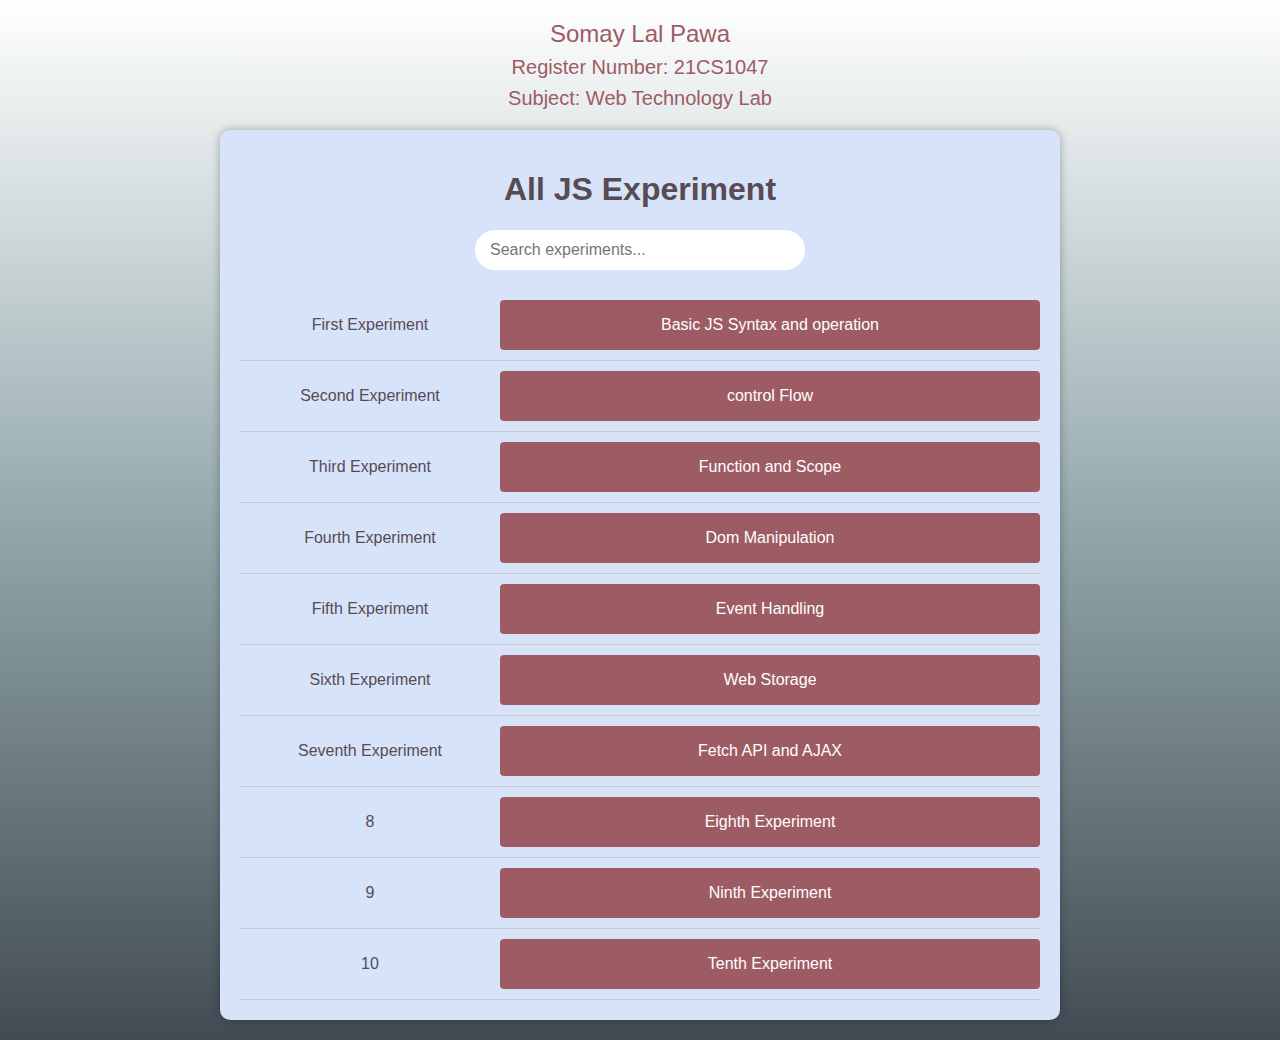
<file: jsproject/index.html>
<!DOCTYPE html>
<html lang="en">
<head>
    <meta charset="UTF-8">
    <meta name="viewport" content="width=device-width, initial-scale=1.0">
    <title>Full JS File</title>
    <link rel="stylesheet" href="style.css">
    <script src="script.js" defer></script>
</head>
<body>
    <div class="personal-info">
        <p style="font-size: 24px;">Somay Lal Pawa</p> 
        <p>Register Number: 21CS1047</p>
        <p>Subject: Web Technology Lab</p>
    </div>
    <div class="container">
        <h1>All JS Experiment</h1>
        <div class="search-container">
            <input type="text" id="searchInput" class="search-input" placeholder="Search experiments...">
        </div>
        <div class="experiment-info" id="experimentInfo">
            <div class="experiment-row">
                <p>First Experiment  </p>
                <button onclick="window.location.href='index1.html'">Basic JS Syntax and operation</button>
            </div>
            <div class="experiment-row">
                <p>Second Experiment </p>
                <button onclick="window.location.href='index2.html'">control Flow</button>
            </div>
            <div class="experiment-row">
                <p>Third Experiment  </p>
                <button onclick="window.location.href='index3.html'">Function and Scope</button>
            </div>
            <div class="experiment-row">
                <p>Fourth Experiment  </p>
                <button onclick="window.location.href='index4.html'">Dom Manipulation</button>
            </div>
            <div class="experiment-row">
                <p>Fifth Experiment  </p>
                <button onclick="window.location.href='index5.html'">Event Handling</button>
            </div>
            <div class="experiment-row">
                <p>Sixth Experiment</p>
                <button onclick="window.location.href='index6.html'">Web Storage</button>
            </div>
            <div class="experiment-row">
                <p>Seventh Experiment</p>
                <button onclick="window.location.href='index7.html'">Fetch API and AJAX</button>
            </div>
            <div class="experiment-row">
                <p>8</p>
                <button onclick="window.location.href='index8.html'">Eighth Experiment</button>
            </div>
            <div class="experiment-row">
                <p>9</p>
                <button onclick="window.location.href='index9.html'">Ninth Experiment</button>
            </div>
            <div class="experiment-row">
                <p>10</p>
                <button onclick="window.location.href='index10.html'">Tenth Experiment</button>
            </div>
        </div>
    </div>
</body>
</html>
</file>
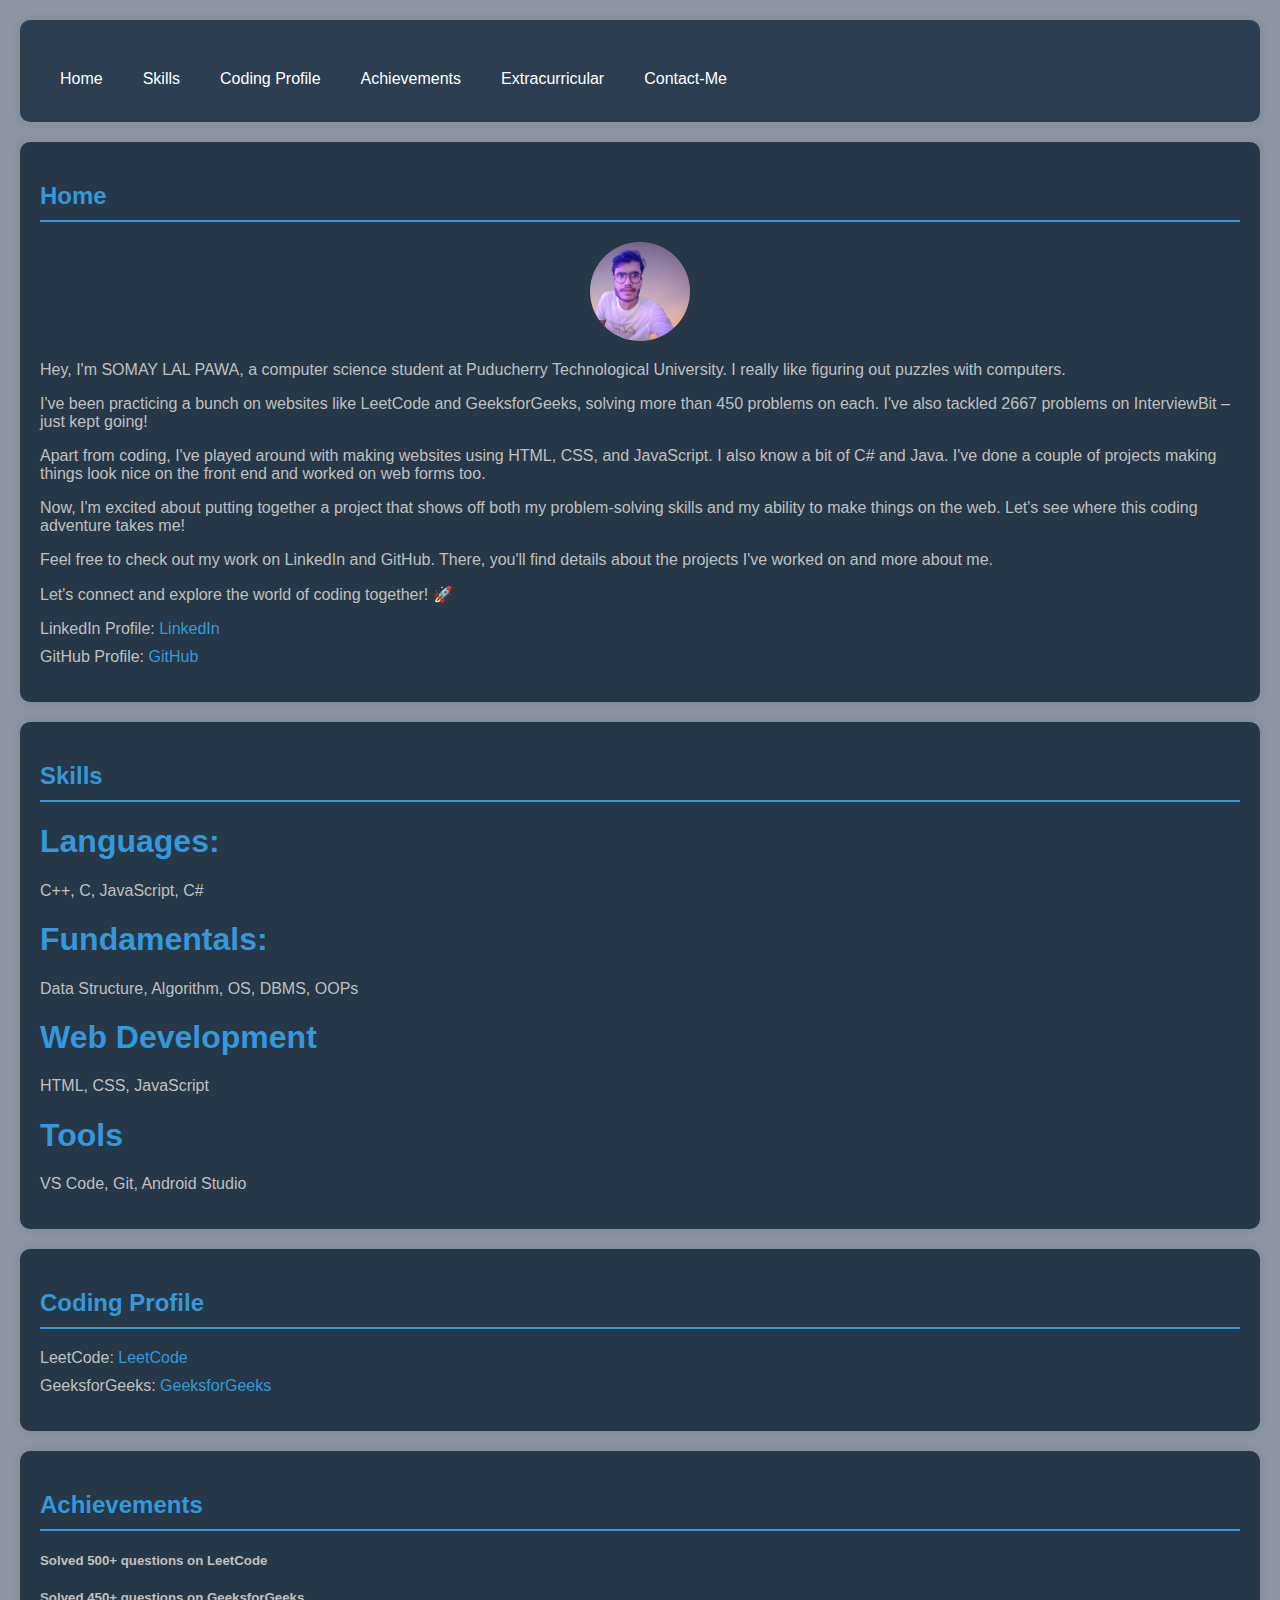
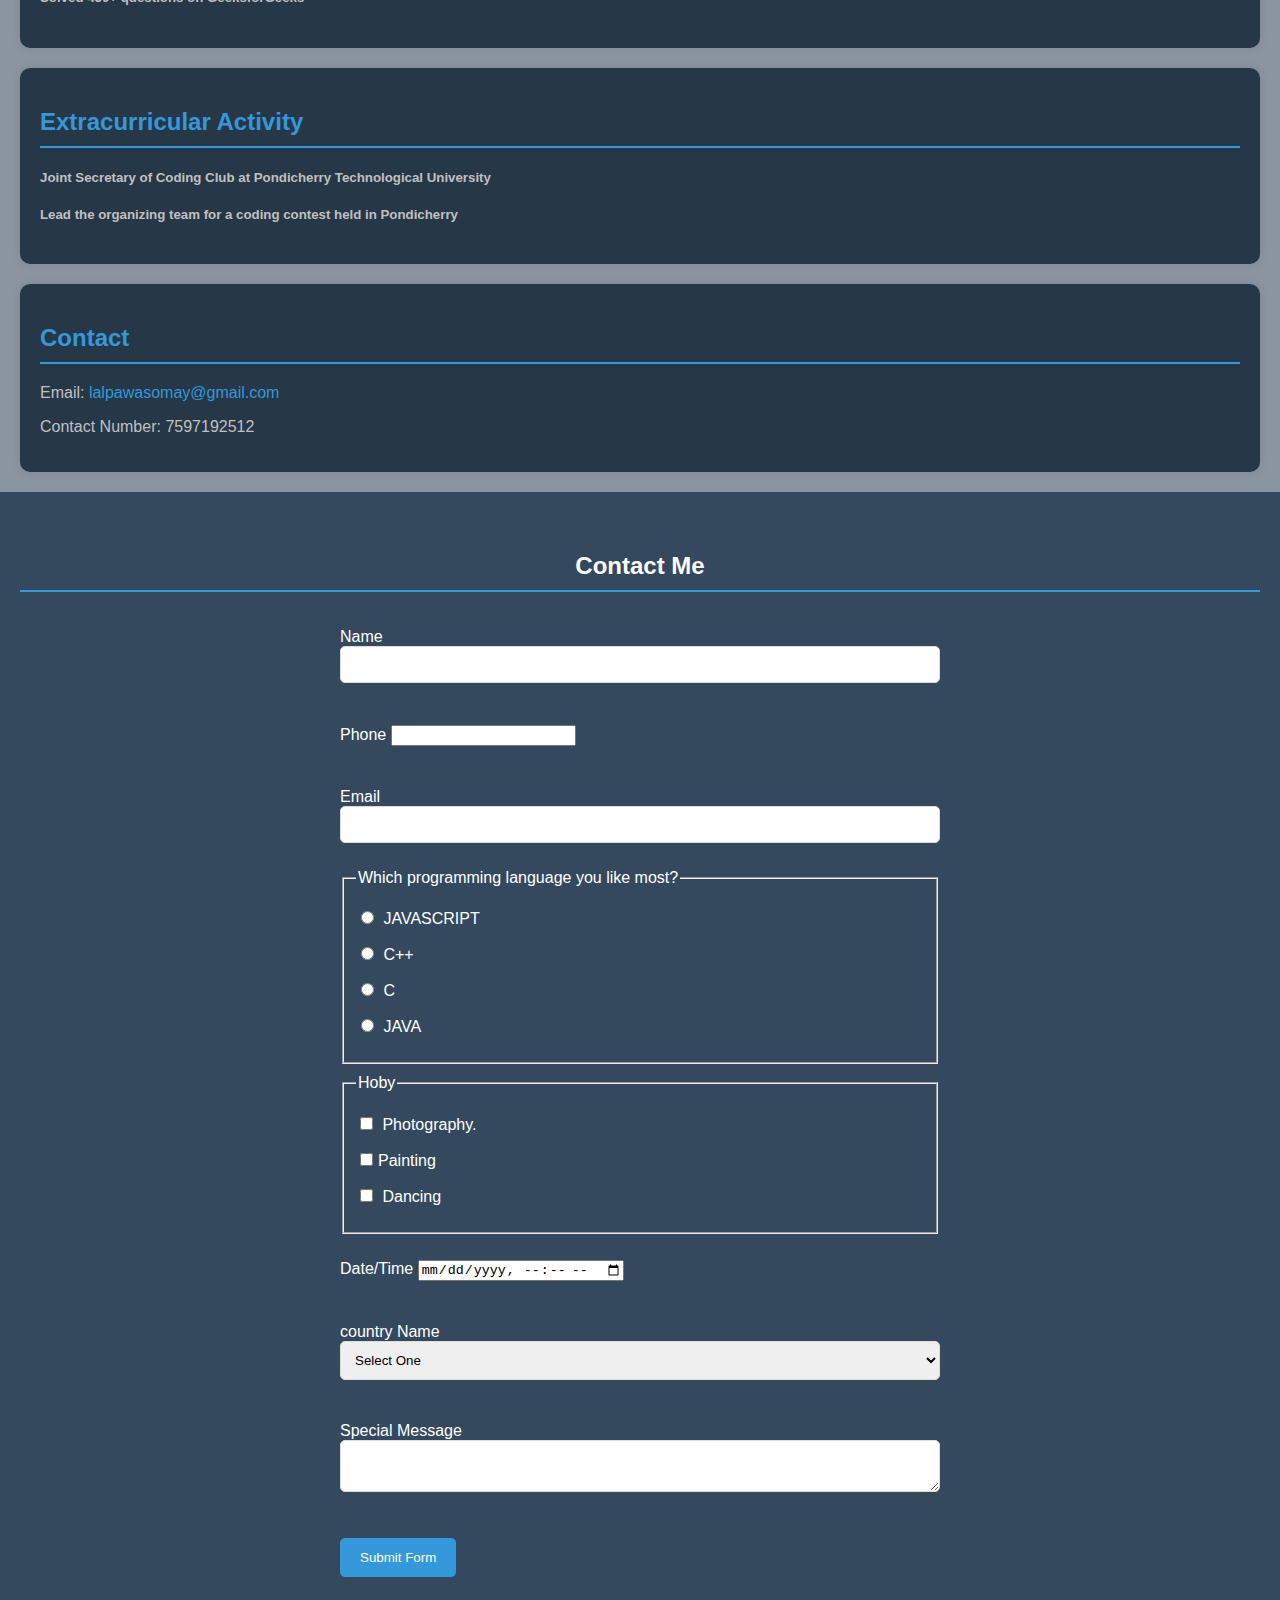
<file: protfollio/index.html>
<!DOCTYPE html>
<html lang="en">
<head>
    <meta charset="UTF-8">
    <meta name="viewport" content="width=device-width, initial-scale=1.0">
    <link rel="stylesheet" href="style.css">
    <title>Somay-Lal-Pawa - Portfolio</title>
</head>
<body>
    <nav>
        <ul>
            <li><a href="#home">Home</a></li>
            <li><a href="#skills">Skills</a></li>
            <li><a href="#coding-profile">Coding Profile</a></li>
            <li><a href="#achievements">Achievements</a></li>
            <li><a href="#extracurricular">Extracurricular</a></li>
            <li><a href="#contact">Contact-Me</a></li>
        </ul>
    </nav>

    <section id="home" class="content-section">
        <h2>Home</h2>
        <img src="21CS1047.jpg" alt="Your Photo">
        <p>Hey, I'm SOMAY LAL PAWA, a computer science student at Puducherry Technological University. I really like figuring out puzzles with computers.</p>

        <p>I've been practicing a bunch on websites like LeetCode and GeeksforGeeks, solving more than 450 problems on each. I've also tackled 2667 problems on InterviewBit – just kept going!</p>
        <p>Apart from coding, I've played around with making websites using HTML, CSS, and JavaScript. I also know a bit of C# and Java. I've done a couple of projects making things look nice on the front end and worked on web forms too.</p>
        <p>Now, I'm excited about putting together a project that shows off both my problem-solving skills and my ability to make things on the web. Let's see where this coding adventure takes me!</p>
        <p>Feel free to check out my work on LinkedIn and GitHub. There, you'll find details about the projects I've worked on and more about me.</p>
        <p>Let's connect and explore the world of coding together! 🚀</p>
        <ul>
            <li>LinkedIn Profile: <a href="https://www.linkedin.com/in/somay-lal-pawa-385b6a237/">LinkedIn</a></li>
            <li>GitHub Profile: <a href="https://github.com/SomayPawa">GitHub</a></li>
        </ul>
    </section>

    <section id="skills" class="content-section">
        <h2>Skills</h2>
        <div class="category">
            <h1>Languages:</h1>
            <ul>C++, C, JavaScript, C#</ul>
        </div>
        <div class="category">
            <h1>Fundamentals:</h1>
            <ul>Data Structure, Algorithm, OS, DBMS, OOPs</ul>
        </div>
        <div class="category">
            <h1>Web Development</h1>
            <ul>HTML, CSS, JavaScript</ul>
        </div>
        <div class="category">
            <h1>Tools</h1>
            <ul>VS Code, Git, Android Studio</ul>
        </div>
    </section>

    <section id="coding-profile" class="content-section">
        <h2>Coding Profile</h2>
        <ul>
            <li>LeetCode: <a href="https://leetcode.com/somaycoder/">LeetCode</a></li>
            <li>GeeksforGeeks: <a href="https://auth.geeksforgeeks.org/user/somaycoder">GeeksforGeeks</a></li>
        </ul>
    </section>

    <section id="achievements" class="content-section">
        <h2>Achievements</h2>
        <h5>Solved 500+ questions on LeetCode</h5>
        <h5>Solved 450+ questions on GeeksforGeeks</h5>
    </section>

    <section id="extracurricular" class="content-section">
        <h2>Extracurricular Activity</h2>
        <h5>Joint Secretary of Coding Club at Pondicherry Technological University</h5>
        <h5>Lead the organizing team for a coding contest held in Pondicherry</h5>
    </section>

    <section id="contact" class="content-section">
        <h2>Contact</h2>
        <p>Email: <a href="mailto:lalpawasomay@gmail.com">lalpawasomay@gmail.com</a></p>
        <p>Contact Number: 7597192512</p>
    </section>
    
    <footer>
        <h2>Contact Me</h2>
        <form method="get" enctype="application/x-www-form-urlencoded" action="/html/codes/html_form_handler.cfm">

            <p>
            <label>Name
            <input type="text" name="customer_name" required>
            </label> 
            </p>
            
            <p>
            <label>Phone 
            <input type="tel" name="phone_number">
            </label>
            </p>
            
            <p>
            <label>Email 
            <input type="email" name="email_address">
            </label>
            </p>
            
            <fieldset>
            <legend>Which programming language you like most?</legend>
            <p><label> <input type="radio"  required value="JAVASCRIPT"> JAVASCRIPT </label></p>
            <p><label> <input type="radio"  required value="C++"> C++ </label></p>
            <p><label> <input type="radio"  required value="C"> C </label></p>
            <p><label> <input type="radio"  required value="JAVA"> JAVA</label></p>

            </fieldset>
            
            <fieldset>
            <legend>Hoby</legend>
            <p><label> <input type="checkbox"  value="photography"> Photography. </label></p>
            <p><label> <input type="checkbox"  value="painting">Painting </label></p>
            <p><label> <input type="checkbox"  value="dancing"> Dancing </label></p>
            </fieldset>
            
            <p>
            <label>Date/Time
            <input type="datetime-local" name="pickup_time" required>
            </label>
            </p>
                
            <p>
            <label>country Name
            <select id="pickup_place" name="pickup_place">
            <option value="" selected="selected">Select One</option>
            <option value="India" >India</option>
            <option value="USA" >USA</option>
            <option value="UK" >UK</option>
            </select>
            </label> 
            </p>
            <p>
            <label>Special Message
            <textarea name="comments" maxlength="500"></textarea>
            </label>
            </p>
            
            <p><button>Submit Form</button></p>

            </form>
    </footer>
    

</body>
</html>
</file>
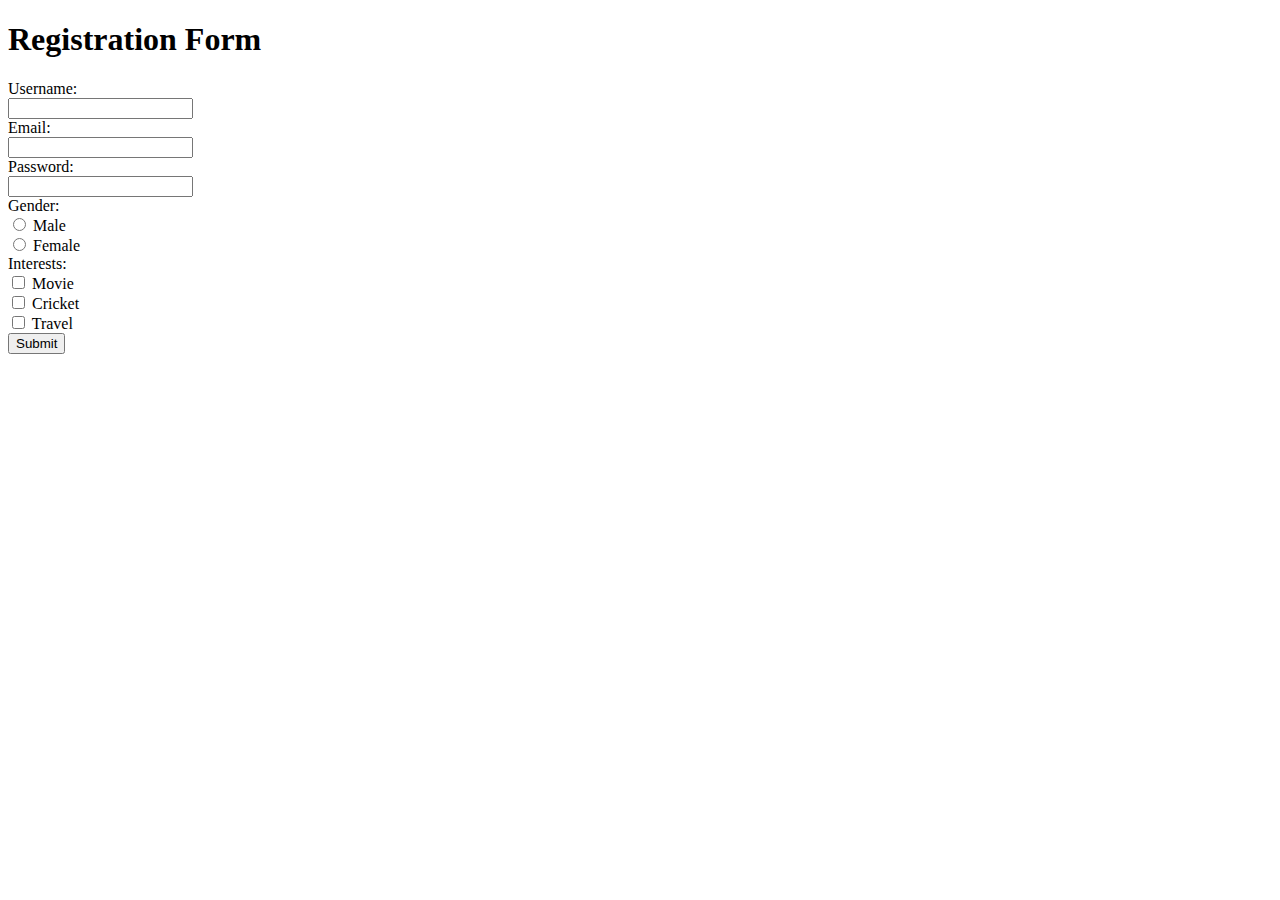
<file: registrationform/index.html>
<!DOCTYPE html>
<html lang="en">
<head>
    <meta charset="UTF-8">
    <meta name="viewport" content="width=device-width, initial-scale=1.0">
    <title>Registration Form</title>
</head>
<body>

    <h1>Registration Form</h1>
    
    <form action="submit.php" method="post">
        <label for="username">Username:</label><br>
        <input type="text" id="username" name="username" required><br>
        
        <label for="email">Email:</label><br>
        <input type="email" id="email" name="email" required><br>
        
        <label for="password">Password:</label><br>
        <input type="password" id="password" name="password" required><br>
        
        <label>Gender:</label><br>
        <input type="radio" id="male" name="gender" value="male">
        <label for="male">Male</label><br>
        <input type="radio" id="female" name="gender" value="female">
        <label for="female">Female</label><br>
        
        <label for="interests">Interests:</label><br>
        <input type="checkbox" id="Movie" name="interests" value="Movie">
        <label for="Movie">Movie</label><br>
        <input type="checkbox" id="cricket" name="interests" value="cricket">
        <label for="cricket">Cricket</label><br>
        <input type="checkbox" id="travel" name="interests" value="travel">
        <label for="travel">Travel</label><br>
        
        <input type="submit" value="Submit">
    </form>

</body>
</html>
</file>
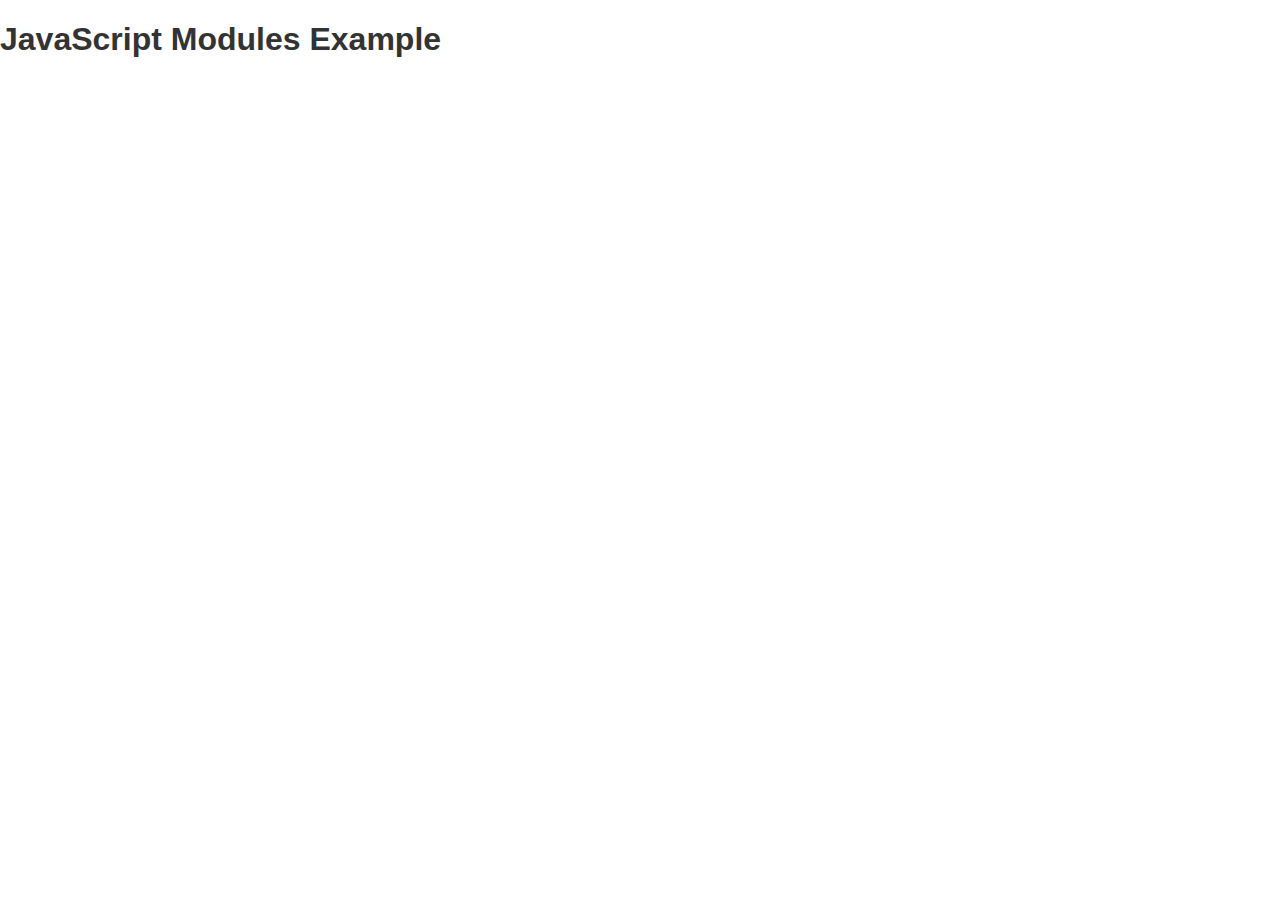
<file: jsproject/exp-9/index.html>
<!DOCTYPE html>
<html lang="en">
<head>
  <meta charset="UTF-8">
  <meta name="viewport" content="width=device-width, initial-scale=1.0">
  <title>JavaScript Modules Example</title>
  <link rel="stylesheet" href="styles.css">
</head>
<body>
  <h1>JavaScript Modules Example</h1>
  <script type="module" src="app.js"></script>
</body>
</html>
</file>
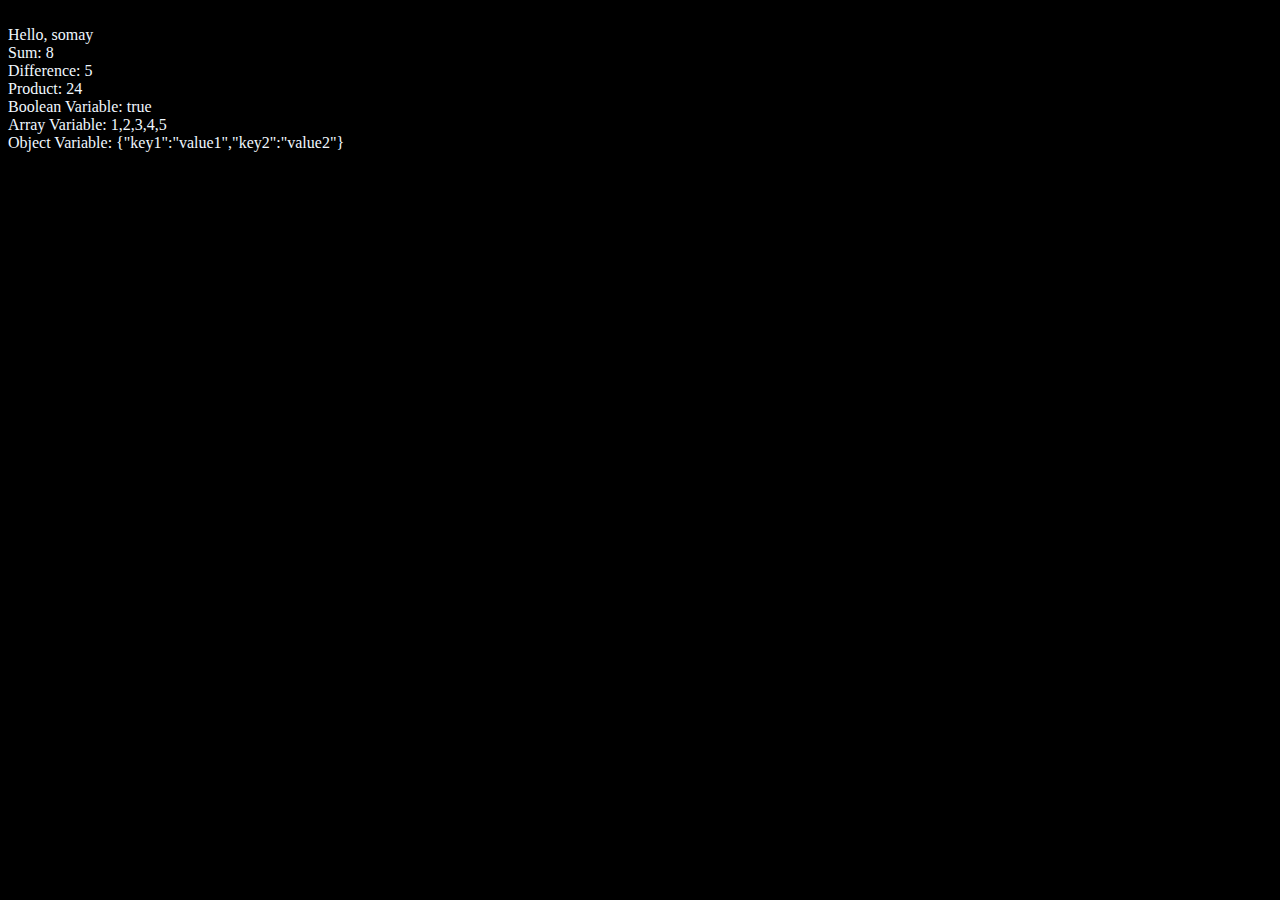
<file: jsproject/index1.html>
<!DOCTYPE html>
<html lang="en">
<head>
    <meta charset="UTF-8">
    <meta name="viewport" content="width=device-width, initial-scale=1.0">
    <title>Document</title>
</head>
<body style="background-color: black; color:aliceblue">
    <script>
        let string1 = "Hello, ";
        let number = 10;
        let boolean= true;
        let array1 = [1, 2, 3, 4, 5];
        let object1 = {
            key1: "value1",
            key2: "value2"
        };

        let sum = 5 + 3;
        let difference = 10 - 5;
        let product = 4 * 6;

        let name = "somay";
        let greeting = string1 + name; 
        document.write("<br>")
        document.write(greeting + "<br>"); 
        document.write("Sum: " + sum + "<br>"); 
        document.write("Difference: " + difference + "<br>"); 
        document.write("Product: " + product + "<br>"); 
        document.write("Boolean Variable: " + boolean + "<br>"); 
        document.write("Array Variable: " + array1 + "<br>"); 
        document.write("Object Variable: " + JSON.stringify(object1) + "<br>"); 
    </script>
</body>
</html>
</file>
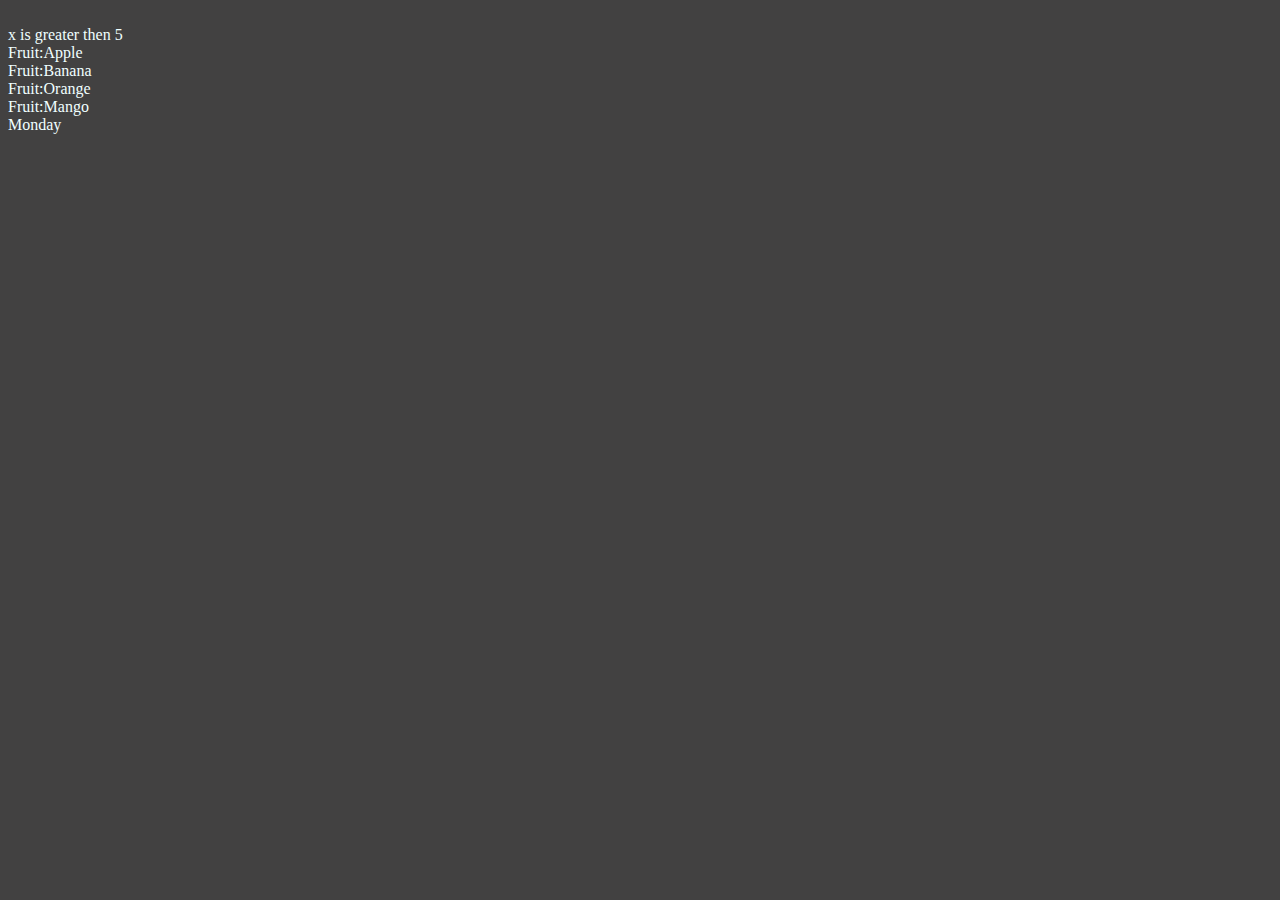
<file: jsproject/index2.html>
<!DOCTYPE html>
<html lang="en">
<head>
    <meta charset="UTF-8">
    <meta name="viewport" content="width=device-width, initial-scale=1.0">
    <title>Document</title>
</head>
<body style="background-color: rgb(66, 65, 65); color :azure">
    <script>
      document.write("<br>")

        var x = 10;
if (x > 5) {
  document.write("x is greater then 5"+ "<br>"); 
} else {
  document.write("x is less then 5"+ "<br>"); 
}

var fruits = ["Apple", "Banana", "Orange", "Mango"];
for (var i = 0; i < fruits.length; i++) {
  <!-- console.log("Fruit:", fruits[i]); -->
  document.write("Fruit:",fruits[i] + "<br>")
}

var day = "Monday";
switch (day) {
  case "Monday":
    console.log("Monday");
    document.write("Monday"+"<br>")
    break;
  case "Tuesday":
    console.log("Tuesday");
    document.write("Tuesday"+"<br>")
    break;
  case "Wednesday":
    console.log("Wednesday");
    document.write("Wednesday"+"<br>")
    break;
  case "Thursday":
    console.log("Thursday");
    document.write("Thursday"+"<br>")
    break;
  case "Friday":
    console.log("Friday");
    document.write("Friday"+"<br>")
    break;
  case "Saturday":
    console.log("Saturday");
    document.write("Saturday"+"<br>")
    break;
  case "Sunday":
    console.log("Sunday");
    document.write("Sunday"+"<br>")
    break;
  default:
    console.log("Invalid day!");
    document.write("Invalid"+"<br>")
}

    </script>
</body>
</html>
</file>
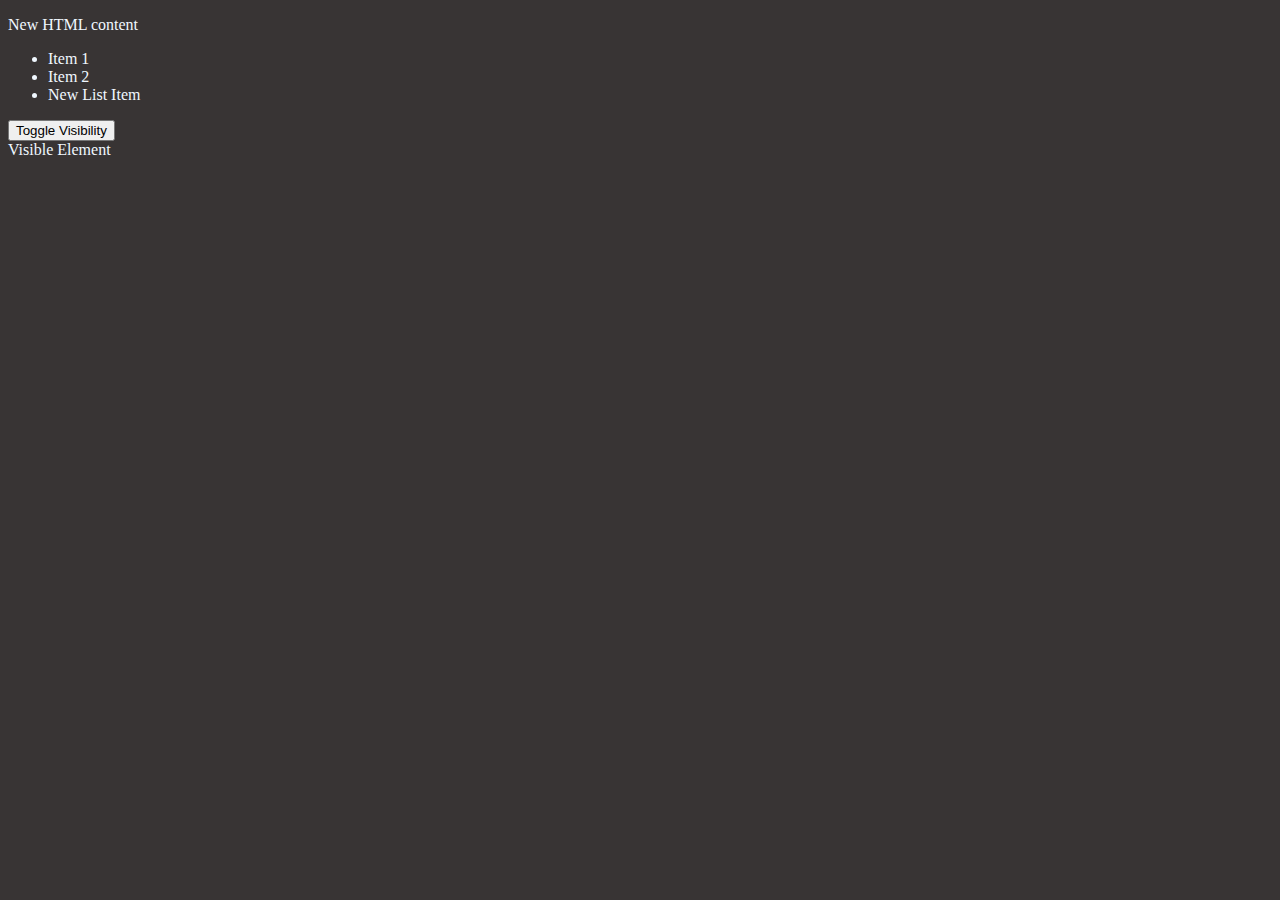
<file: jsproject/index4.html>
<!DOCTYPE html>
<html>
<head>
    <title>DOM Manipulation</title>
    <script>
        window.onload = function() {
    
            var myDiv = document.getElementById("myDiv");
            myDiv.textContent = "New text content";
            myDiv.innerHTML = "<p>New HTML content</p>";

         
            var newItem = document.createElement("li");
            var textNode = document.createTextNode("New List Item");
            newItem.appendChild(textNode);
            var myList = document.getElementById("myList");
            myList.appendChild(newItem);

 
            function toggleVisibility() {
                var element = document.getElementById("toggleElement");
                if (element.style.display === "none") {
                    element.style.display = "block";
                } else {
                    element.style.display = "none";
                }
            }
        };
    </script>
</head>
<body style="background-color: rgb(56, 52, 52); color:aliceblue">
    <div id="myDiv">Original content</div>
    <ul id="myList">
        <li>Item 1</li>
        <li>Item 2</li>
    </ul>
    <button onclick="toggleVisibility()">Toggle Visibility</button>
    <div id="toggleElement" style="display: block;">Visible Element</div>
</body>
</html>
</file>
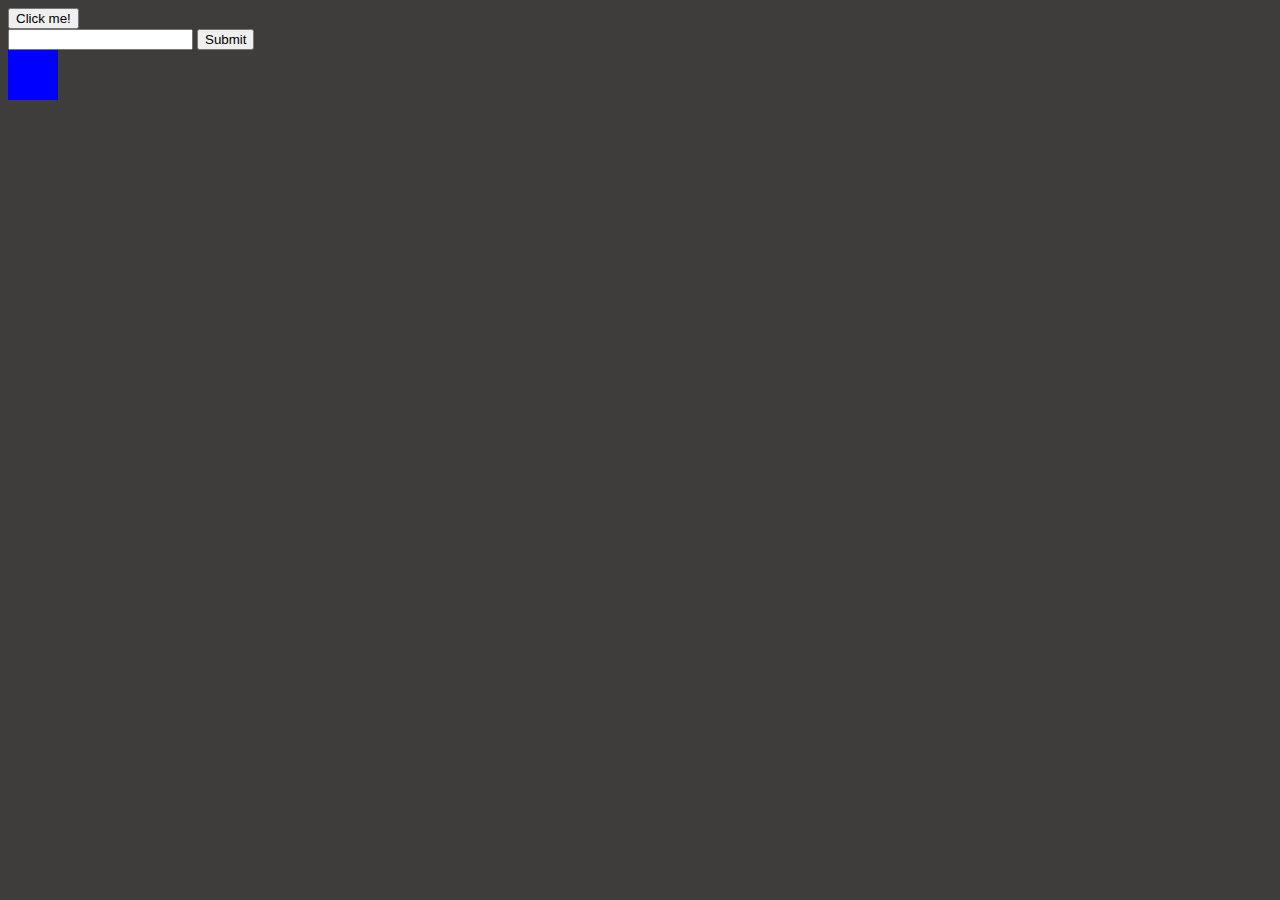
<file: jsproject/index5.html>
<!DOCTYPE html>
<html lang="en">
<head>
<meta charset="UTF-8">
<meta name="viewport" content="width=device-width, initial-scale=1.0">
<title>Event Handling</title>
<style>
    #movableElement {
        position: relative;
        width: 50px;
        height: 50px;
        background-color: blue;
    }
</style>
</head>
<body style="background-color: rgb(63, 60, 60); color:aliceblue">

<button id="myButton">Click me!</button>

<form id="myForm">
    <input type="text" id="myInput" required>
    <button type="submit">Submit</button>
</form>

<div id="movableElement"></div>

<script>
    
    document.getElementById('myButton').addEventListener('click', function() {
        alert('Button clicked!');
    });

    document.getElementById('myForm').addEventListener('submit', function(event) {
        var input = document.getElementById('myInput').value;
        if (!input.trim()) { 
            alert('Please enter a value!');
            event.preventDefault(); 
        }
    });
    

    var movableElement = document.getElementById('movableElement');
    var xPos = 0;
    var yPos = 0;

    document.addEventListener('keydown', function(event) {
        if (event.key === 'ArrowRight') {
            xPos += 10;
            movableElement.style.left = xPos + 'px';
        } else if (event.key === 'ArrowLeft') {
            xPos -= 10;
            movableElement.style.left = xPos + 'px';
        } else if (event.key === 'ArrowDown') {
            yPos += 10;
            movableElement.style.top = yPos + 'px';
        } else if (event.key === 'ArrowUp') {
            yPos -= 10;
            movableElement.style.top = yPos + 'px';
        }
    });
</script>

</body>
</html>
</file>
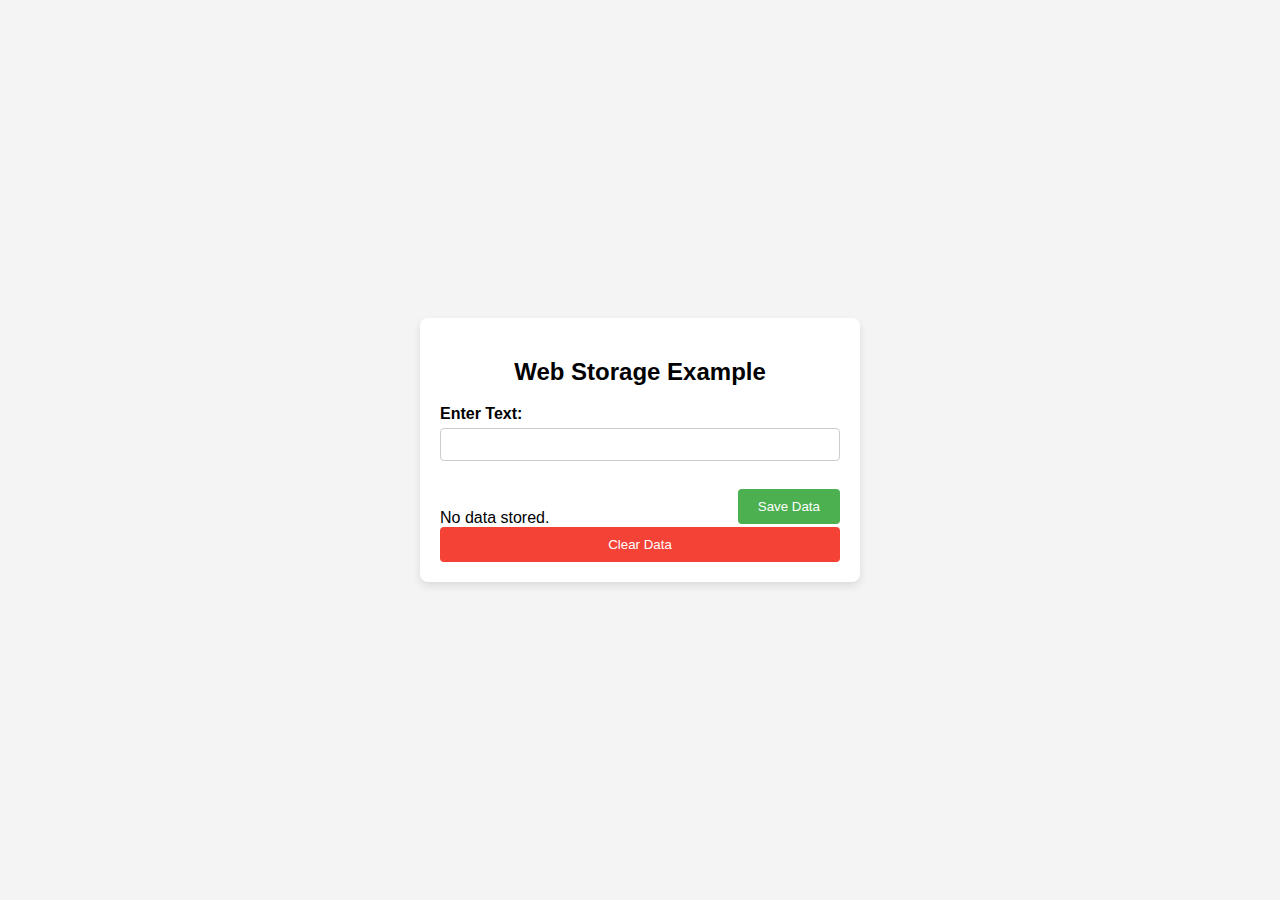
<file: jsproject/index6.html>
<!DOCTYPE html>
<html lang="en">
<head>
<meta charset="UTF-8">
<meta name="viewport" content="width=device-width, initial-scale=1.0">
<title>Web Storage Example</title>
<style>
  body {
    font-family: Arial, sans-serif;
    background-color: #f4f4f4;
    margin: 0;
    padding: 0;
    display: flex;
    justify-content: center;
    align-items: center;
    height: 100vh;
  }
  .container {
    background-color: #fff;
    border-radius: 8px;
    box-shadow: 0 4px 8px rgba(0, 0, 0, 0.1);
    padding: 20px;
    width: 400px;
  }
  h2 {
    text-align: center;
  }
  form {
    margin-bottom: 20px;
  }
  label {
    font-weight: bold;
  }
  input[type="text"] {
    width: 100%;
    padding: 8px;
    margin-top: 5px;
    margin-bottom: 10px;
    border: 1px solid #ccc;
    border-radius: 4px;
    box-sizing: border-box;
  }
  button {
    background-color: #4CAF50;
    color: white;
    padding: 10px 20px;
    border: none;
    border-radius: 4px;
    cursor: pointer;
    float: right;
  }
  button:hover {
    background-color: #45a049;
  }
  ul {
    list-style-type: none;
    padding: 0;
  }
  li {
    margin-bottom: 5px;
  }
  .clear-btn {
    background-color: #f44336;
    color: white;
    padding: 10px 20px;
    border: none;
    border-radius: 4px;
    cursor: pointer;
    width: 100%;
  }
  .clear-btn:hover {
    background-color: #d32f2f;
  }
</style>
</head>
<body>

<div class="container">
  <h2>Web Storage Example</h2>

  <form id="inputForm">
    <label for="textInput">Enter Text:</label><br>
    <input type="text" id="textInput" name="textInput"><br><br>
    <button type="button" onclick="saveData()">Save Data</button>
  </form>

  <div id="displayData">
  </div>

  <button class="clear-btn" type="button" onclick="clearData()">Clear Data</button>
</div>

<script>
function saveData() {
  var inputText = document.getElementById('textInput').value;
  if (inputText.trim() !== '') {
    var storedData = JSON.parse(localStorage.getItem('formData')) || [];
    storedData.push(inputText);
    localStorage.setItem('formData', JSON.stringify(storedData));
    displayStoredData();
  } else {
    alert('Please enter some text!');
  }
}

function displayStoredData() {
  var storedData = JSON.parse(localStorage.getItem('formData')) || [];
  var displayDiv = document.getElementById('displayData');
  displayDiv.innerHTML = '';
  if (storedData.length > 0) {
    var ul = document.createElement('ul');
    storedData.forEach(function(item) {
      var li = document.createElement('li');
      li.textContent = item;
      ul.appendChild(li);
    });
    displayDiv.appendChild(ul);
  } else {
    displayDiv.textContent = 'No data stored.';
  }
}

function clearData() {
  localStorage.removeItem('formData');
  displayStoredData();
}

window.onload = function() {
  displayStoredData();
};
</script>

</body>
</html>
</file>
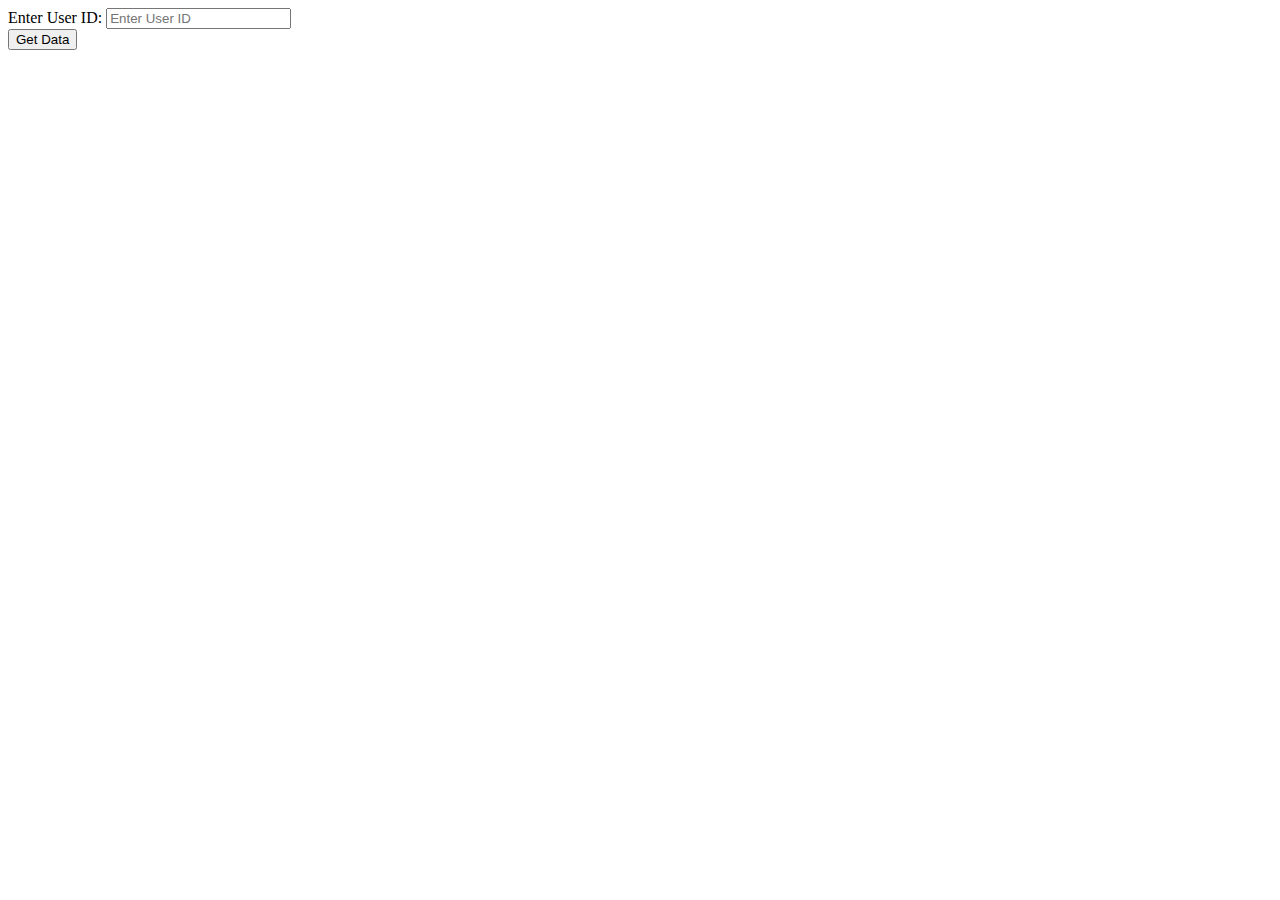
<file: jsproject/index7.html>
<!DOCTYPE html>
<html lang="en">
<head>
    <meta charset="UTF-8">
    <meta http-equiv="X-UA-Compatible" content="IE=edge">
    <meta name="viewport" content="width=device-width, initial-scale=1.0">
    <link rel="stylesheet" href="https://cdn.jsdelivr.net/npm/bootstrap@4.6.2/dist/css/bootstrap.min.css" integrity="sha384-xOolHFLEh07PJGoPkLv1IbcEPTNtaed2xpHsD9ESMhqIYd0nLMwNLD69Npy4HI+N" crossorigin="anonymous">
    <title>Document</title>
</head>
<body>
    <div class="container mt-5">
        <div class="form-group">
            <label for="userId">Enter User ID:</label>
            <input type="text" class="form-control" id="userId" placeholder="Enter User ID">
        </div>
        <button type="button" class="btn btn-primary" onclick="getData()">Get Data</button>
    </div>
    
    <div id="userData" class="container mt-3"></div>

    <script>
        function getData() {
            // jsonplaceholder
            var userId = document.getElementById("userId").value;
            fetch(`https://jsonplaceholder.typicode.com/posts/${userId}`)
                .then((response) => {
                    if (!response.ok) {
                        throw new Error('Network response was not ok');
                    }
                    return response.json();
                })
                .then((data) => {
                    displayData(data);
                })
                .catch((error) => {
                    console.error('There was a problem with the fetch operation:', error);
                });
        }

        function displayData(data) {
            var userDataContainer = document.getElementById("userData");
            userDataContainer.innerHTML = `
                <div class="card">
                    <div class="card-body">
                        <h5 class="card-title">User ID: ${data.userId}</h5>
                        <h6 class="card-subtitle mb-2 text-muted">ID: ${data.id}</h6>
                        <h6 class="card-subtitle mb-2 text-muted">Title: ${data.title}</h6>
                        <p class="card-text">Body: ${data.body}</p>
                    </div>
                </div>
            `;
        }
    </script>
</body>
</html>
</file>
<file: jsproject/style.css>
body {
    font-family: 'Roboto', sans-serif;
    margin: 0;
    padding: 0;
    background: linear-gradient(#FFFFFF, #93A8AC, #424B54); /* Gradient background */
}

/* Other CSS styles remain unchanged */

.personal-info {
    text-align: center;
    margin-top: 20px;
    color: #9D5C63; 
}

.personal-info p {
    font-size: 20px; 
    margin: 8px 0;
}

.container {
    max-width: 800px;
    margin: 20px auto;
    padding: 20px;
    background-color: #D6E3F8; 
    border-radius: 10px; 
    box-shadow: 0 0 10px rgba(0, 0, 0, 0.3); 
}

h1 {
    text-align: center;
    font-family: 'Montserrat', sans-serif;
    color: #584B53; 
}

.search-container {
    text-align: center;
    margin-bottom: 20px;
}

.search-input {
    width: 300px;
    height: 40px;
    border: none;
    border-radius: 20px;
    padding: 0 15px;
    font-size: 16px;
}

.experiment-info {
    display: flex;
    flex-direction: column;
    align-items: center;
}

.experiment-row {
    display: flex;
    justify-content: space-between;
    width: 100%;
    padding: 10px 0;
    border-bottom: 1px solid #ccc;
}

.experiment-row p {
    flex: 1;
    text-align: center;
    color: #584B53;
}

button {
    flex: 2;
    display: block;
    padding: 10px;
    font-size: 16px;
    color: #FFFFFF;
    background-color: #9D5C63; 
    border: none;
    border-radius: 4px;
    cursor: pointer;
    transition: background-color 0.3s ease;
}

button:hover {
    background-color: #584B53; 
}
</file>
<file: protfollio/style.css>
body {
    font-family: 'Arial', sans-serif;
    margin: 0;
    padding: 0;
    background-color: #8b95a1;
    color: wheat 
}

nav, .content-section {
    margin: 20px;
    padding: 20px;
    background-color: #263747;
    box-shadow: 0 0 10px rgba(0, 0, 0, 0.1);
    border-radius: 10px;
    color:silver;
}

header {
    background-color: #3498db;
    color: #fff;
    text-align: center;
    padding: 30px;
}

nav {
    background-color: #2c3e50;
    overflow: hidden;
}

nav a {
    float: left;
    display: block;
    color: #fff;
    text-align: center;
    padding: 14px 20px;
    text-decoration: none;
    transition: background-color 0.3s ease;
}

nav a:hover {
    background-color: #34495e; 
}

img {
    max-width: 100px;
    height: auto;
    border-radius: 50%;
    display: block;
    margin: 0 auto;
    margin-bottom: 20px;
}

h2 {
    color: #3498db; 
    border-bottom: 2px solid #3498db;
    padding-bottom: 10px;
    margin-bottom: 20px;
}

h1 {
    color: #3498db; 
}

ul {
    list-style: none;
    padding: 0;
}

li {
    margin-bottom: 10px;
}

a {
    color: #3498db;
    text-decoration: none;
}

a:hover {
    text-decoration: underline;
    color: black;
}

footer {
    background-color: #34495e;
    color: #fff;
    padding: 40px 20px; 
    text-align: center;
}

footer h2 {
    color: #fff;
    margin-bottom: 20px;
}

footer form {
    max-width: 600px;
    margin: 0 auto;
    display: grid; 
    gap: 10px;
    text-align: left;
}

footer label {
    color: #fff;
}

footer input[type="text"],
footer input[type="email"],
footer textarea,
footer select {
    width: 100%;
    padding: 10px;
    border: 1px solid #ddd;
    border-radius: 5px;
    box-sizing: border-box;
}

footer input[type="checkbox"],
footer input[type="radio"] {
    margin-right: 5px;
}

footer input[type="submit"],
footer button {
    background-color: #3498db;
    color: #fff;
    border: none;
    padding: 12px 20px;
    cursor: pointer;
    border-radius: 5px;
    transition: background-color 0.3s ease; 
}

footer input[type="submit"]:hover,
footer button:hover {
    background-color: #2980b9; 
}

@media screen and (max-width: 788px) {
    nav {
        overflow: hidden;
    background-color: #2c3e50;
    }

    nav a {
        float: none;
        display: block;
        text-align: center;
    }
}
</file>
<file: jsproject/exp-9/styles.css>
body {
    font-family: Arial, sans-serif;
    margin: 0;
    padding: 0;
  }
  
  h1 {
    color: #333;
  }
</file>
